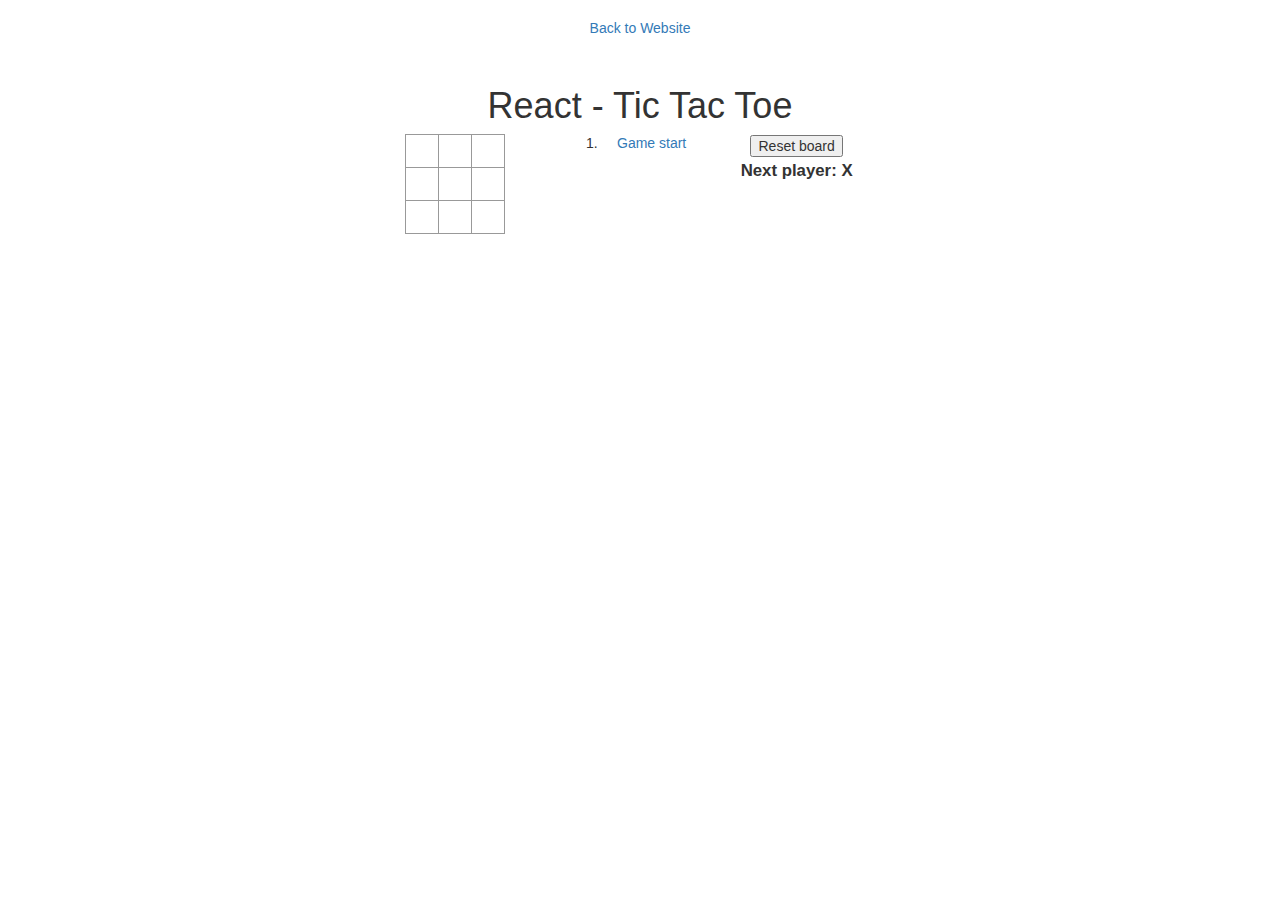
<file: ReactProjects/TicTacToe/index.html>
﻿<!DOCTYPE html><html lang="en">
<head>
    <meta charset="utf-8">
    <meta name="viewport" content="width=device-width,initial-scale=1">
    <link rel="shortcut icon" href="/favicon.ico">
    <link rel="stylesheet" href="https://maxcdn.bootstrapcdn.com/bootstrap/3.3.7/css/bootstrap.min.css" integrity="sha384-BVYiiSIFeK1dGmJRAkycuHAHRg32OmUcww7on3RYdg4Va+PmSTsz/K68vbdEjh4u" crossorigin="anonymous">
    <title>React App</title>
    <link href="/ReactProjects/TicTacToe/static/css/main.354da904.css" rel="stylesheet">
</head>
<body>
    <div align="center">
        <a href="/">Back to Website</a>
    </div>
    <div id="root"></div>
<script type="text/javascript" src="/ReactProjects/TicTacToe/static/js/main.bd902190.js"></script>
</body>
</html>
</file>
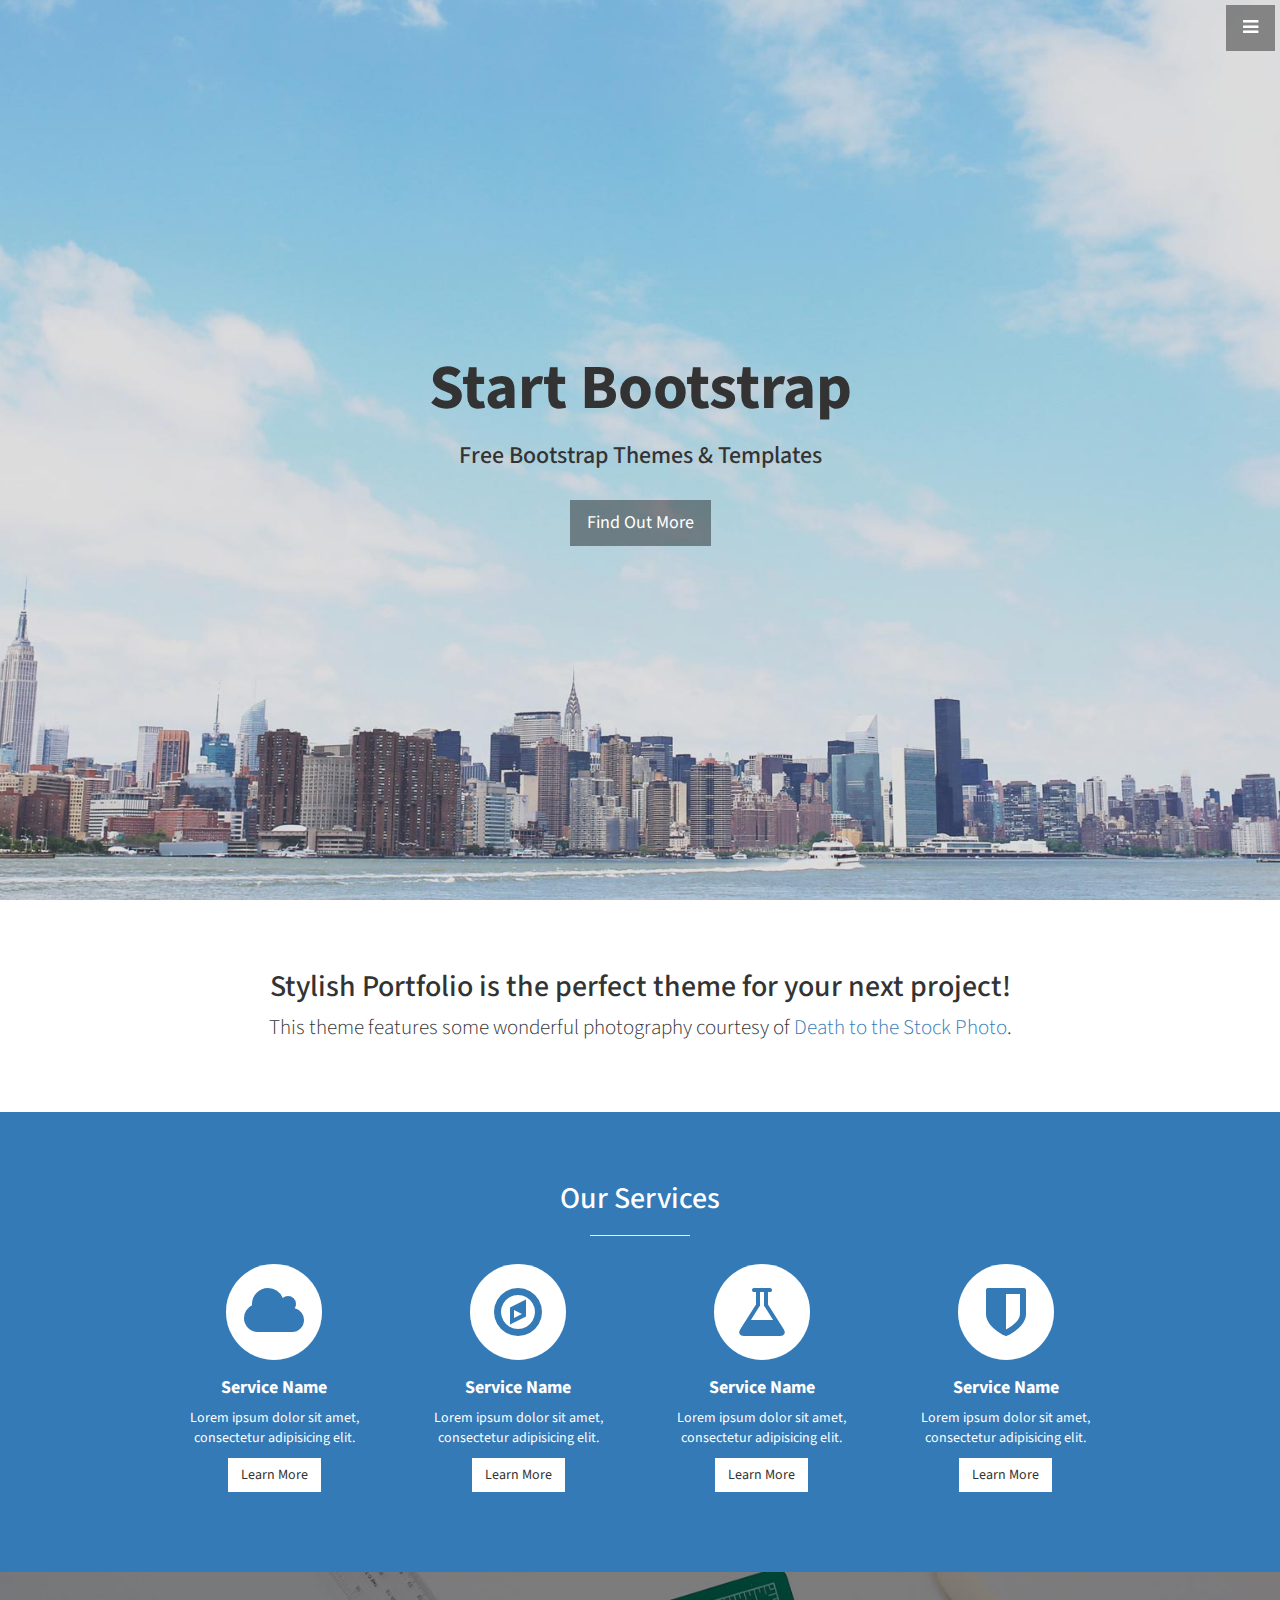
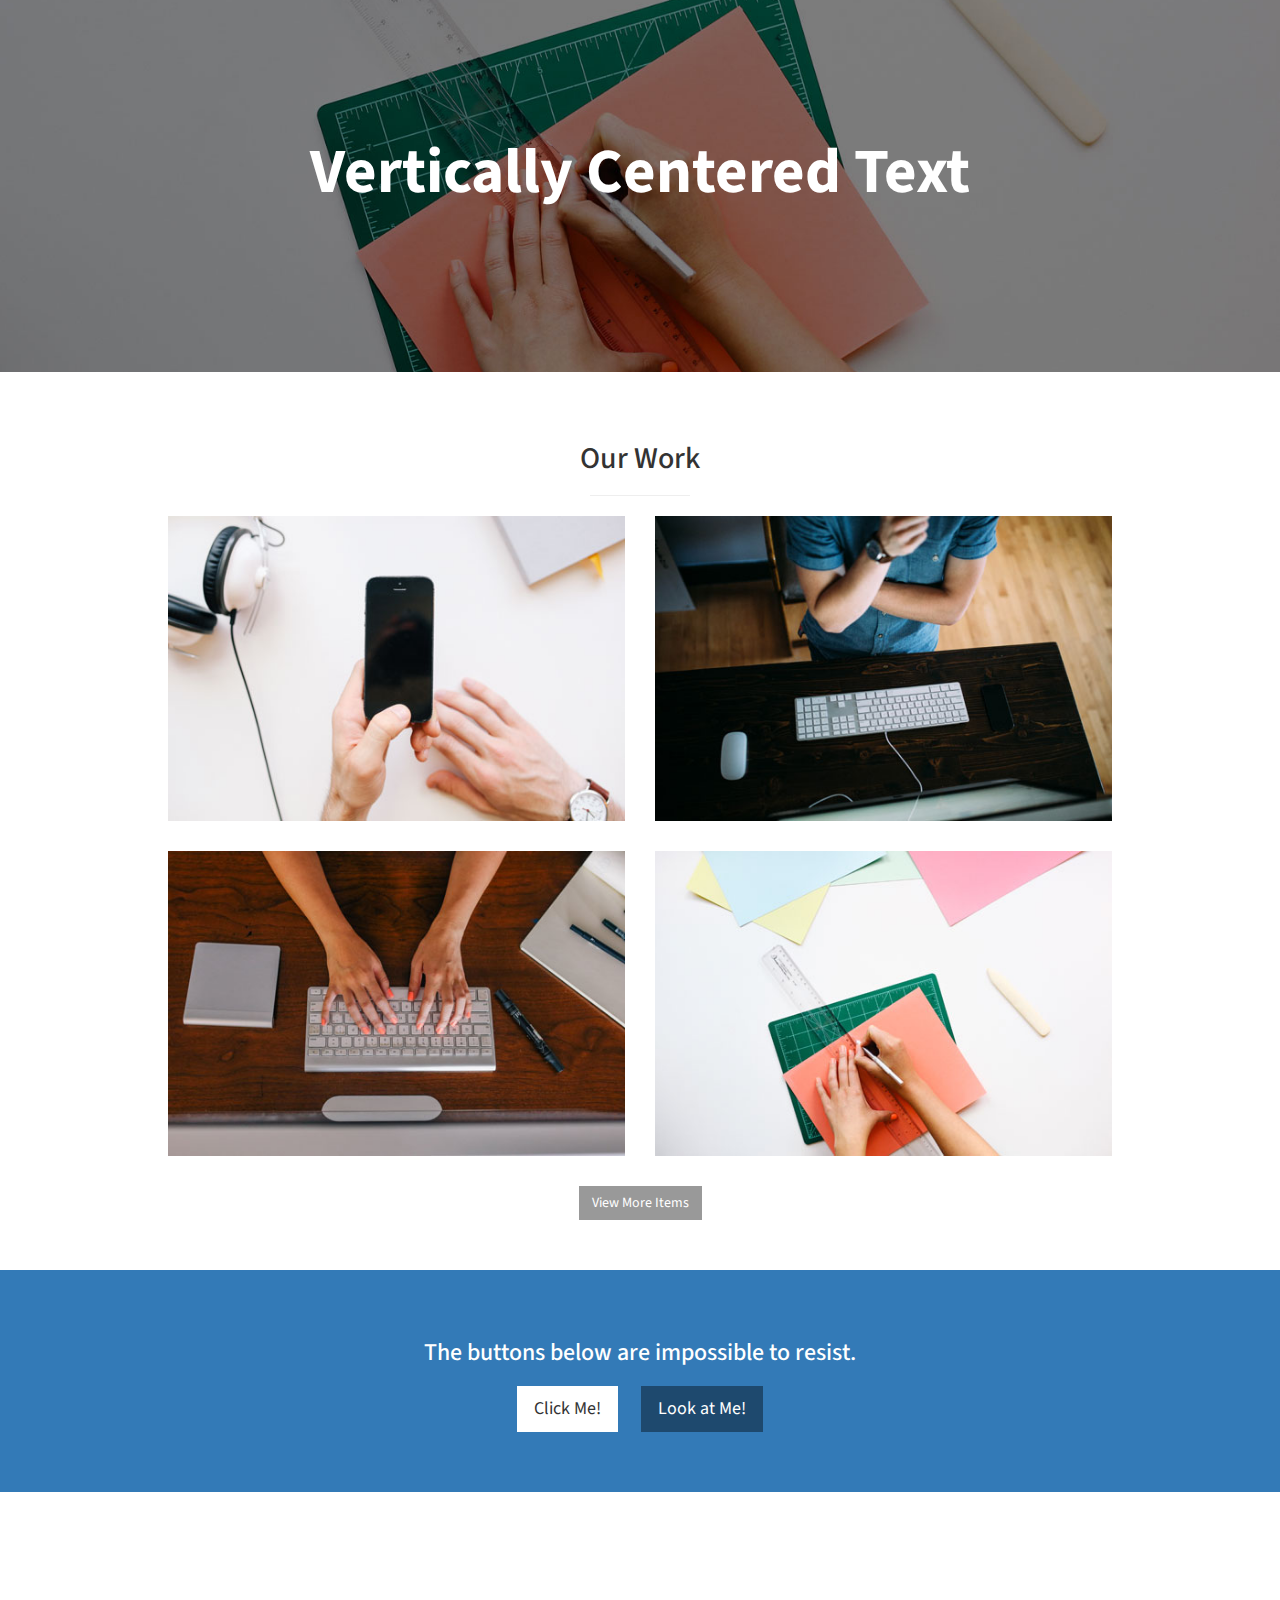
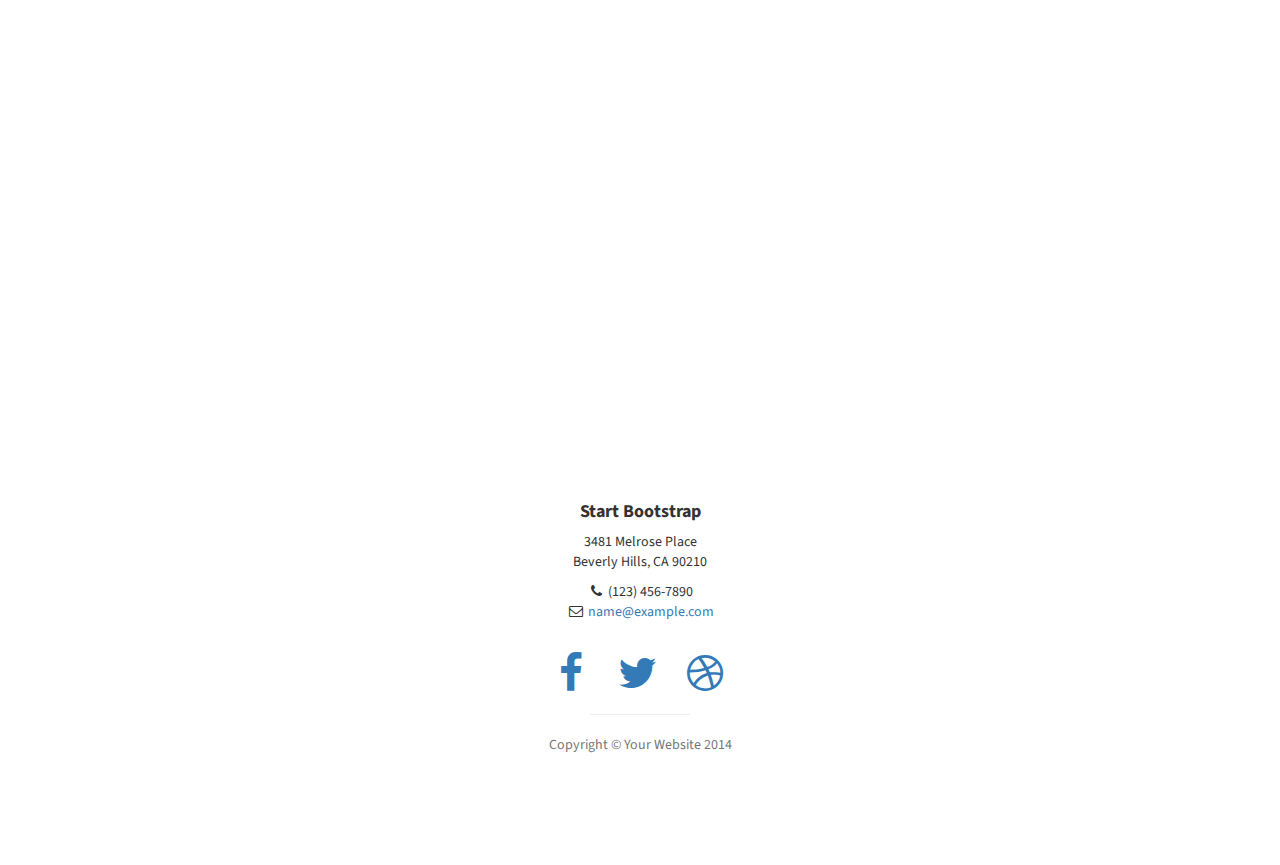
<file: Template/startbootstrap-stylish-portfolio-gh-pages/index.html>
﻿<!DOCTYPE html>
<html lang="en">

<head>

    <meta charset="utf-8">
    <meta http-equiv="X-UA-Compatible" content="IE=edge">
    <meta name="viewport" content="width=device-width, initial-scale=1">
    <meta name="description" content="">
    <meta name="author" content="">

    <title>Stylish Portfolio - Start Bootstrap Theme</title>

    <!-- Bootstrap Core CSS -->
    <link href="css/bootstrap.min.css" rel="stylesheet">

    <!-- Custom CSS -->
    <link href="css/stylish-portfolio.css" rel="stylesheet">

    <!-- Custom Fonts -->
    <link href="font-awesome/css/font-awesome.min.css" rel="stylesheet" type="text/css">
    <link href="https://fonts.googleapis.com/css?family=Source+Sans+Pro:300,400,700,300italic,400italic,700italic" rel="stylesheet" type="text/css">

    <!-- HTML5 Shim and Respond.js IE8 support of HTML5 elements and media queries -->
    <!-- WARNING: Respond.js doesn't work if you view the page via file:// -->
    <!--[if lt IE 9]>
        <script src="https://oss.maxcdn.com/libs/html5shiv/3.7.0/html5shiv.js"></script>
        <script src="https://oss.maxcdn.com/libs/respond.js/1.4.2/respond.min.js"></script>
    <![endif]-->

</head>

<body>

    <!-- Navigation -->
    <a id="menu-toggle" href="#" class="btn btn-dark btn-lg toggle"><i class="fa fa-bars"></i></a>
    <nav id="sidebar-wrapper">
        <ul class="sidebar-nav">
            <a id="menu-close" href="#" class="btn btn-light btn-lg pull-right toggle"><i class="fa fa-times"></i></a>
            <li class="sidebar-brand">
                <a href="#top" onclick=$("#menu-close").click();>Start Bootstrap</a>
            </li>
            <li>
                <a href="#top" onclick=$("#menu-close").click();>Home</a>
            </li>
            <li>
                <a href="#about" onclick=$("#menu-close").click();>About</a>
            </li>
            <li>
                <a href="#services" onclick=$("#menu-close").click();>Services</a>
            </li>
            <li>
                <a href="#portfolio" onclick=$("#menu-close").click();>Portfolio</a>
            </li>
            <li>
                <a href="#contact" onclick=$("#menu-close").click();>Contact</a>
            </li>
        </ul>
    </nav>

    <!-- Header -->
    <header id="top" class="header">
        <div class="text-vertical-center">
            <h1>Start Bootstrap</h1>
            <h3>Free Bootstrap Themes &amp; Templates</h3>
            <br>
            <a href="#about" class="btn btn-dark btn-lg">Find Out More</a>
        </div>
    </header>

    <!-- About -->
    <section id="about" class="about">
        <div class="container">
            <div class="row">
                <div class="col-lg-12 text-center">
                    <h2>Stylish Portfolio is the perfect theme for your next project!</h2>
                    <p class="lead">This theme features some wonderful photography courtesy of <a target="_blank" href="http://join.deathtothestockphoto.com/">Death to the Stock Photo</a>.</p>
                </div>
            </div>
            <!-- /.row -->
        </div>
        <!-- /.container -->
    </section>

    <!-- Services -->
    <!-- The circle icons use Font Awesome's stacked icon classes. For more information, visit http://fontawesome.io/examples/ -->
    <section id="services" class="services bg-primary">
        <div class="container">
            <div class="row text-center">
                <div class="col-lg-10 col-lg-offset-1">
                    <h2>Our Services</h2>
                    <hr class="small">
                    <div class="row">
                        <div class="col-md-3 col-sm-6">
                            <div class="service-item">
                                <span class="fa-stack fa-4x">
                                <i class="fa fa-circle fa-stack-2x"></i>
                                <i class="fa fa-cloud fa-stack-1x text-primary"></i>
                            </span>
                                <h4>
                                    <strong>Service Name</strong>
                                </h4>
                                <p>Lorem ipsum dolor sit amet, consectetur adipisicing elit.</p>
                                <a href="#" class="btn btn-light">Learn More</a>
                            </div>
                        </div>
                        <div class="col-md-3 col-sm-6">
                            <div class="service-item">
                                <span class="fa-stack fa-4x">
                                <i class="fa fa-circle fa-stack-2x"></i>
                                <i class="fa fa-compass fa-stack-1x text-primary"></i>
                            </span>
                                <h4>
                                    <strong>Service Name</strong>
                                </h4>
                                <p>Lorem ipsum dolor sit amet, consectetur adipisicing elit.</p>
                                <a href="#" class="btn btn-light">Learn More</a>
                            </div>
                        </div>
                        <div class="col-md-3 col-sm-6">
                            <div class="service-item">
                                <span class="fa-stack fa-4x">
                                <i class="fa fa-circle fa-stack-2x"></i>
                                <i class="fa fa-flask fa-stack-1x text-primary"></i>
                            </span>
                                <h4>
                                    <strong>Service Name</strong>
                                </h4>
                                <p>Lorem ipsum dolor sit amet, consectetur adipisicing elit.</p>
                                <a href="#" class="btn btn-light">Learn More</a>
                            </div>
                        </div>
                        <div class="col-md-3 col-sm-6">
                            <div class="service-item">
                                <span class="fa-stack fa-4x">
                                <i class="fa fa-circle fa-stack-2x"></i>
                                <i class="fa fa-shield fa-stack-1x text-primary"></i>
                            </span>
                                <h4>
                                    <strong>Service Name</strong>
                                </h4>
                                <p>Lorem ipsum dolor sit amet, consectetur adipisicing elit.</p>
                                <a href="#" class="btn btn-light">Learn More</a>
                            </div>
                        </div>
                    </div>
                    <!-- /.row (nested) -->
                </div>
                <!-- /.col-lg-10 -->
            </div>
            <!-- /.row -->
        </div>
        <!-- /.container -->
    </section>

    <!-- Callout -->
    <aside class="callout">
        <div class="text-vertical-center">
            <h1>Vertically Centered Text</h1>
        </div>
    </aside>

    <!-- Portfolio -->
    <section id="portfolio" class="portfolio">
        <div class="container">
            <div class="row">
                <div class="col-lg-10 col-lg-offset-1 text-center">
                    <h2>Our Work</h2>
                    <hr class="small">
                    <div class="row">
                        <div class="col-md-6">
                            <div class="portfolio-item">
                                <a href="#">
                                    <img class="img-portfolio img-responsive" src="img/portfolio-1.jpg">
                                </a>
                            </div>
                        </div>
                        <div class="col-md-6">
                            <div class="portfolio-item">
                                <a href="#">
                                    <img class="img-portfolio img-responsive" src="img/portfolio-2.jpg">
                                </a>
                            </div>
                        </div>
                        <div class="col-md-6">
                            <div class="portfolio-item">
                                <a href="#">
                                    <img class="img-portfolio img-responsive" src="img/portfolio-3.jpg">
                                </a>
                            </div>
                        </div>
                        <div class="col-md-6">
                            <div class="portfolio-item">
                                <a href="#">
                                    <img class="img-portfolio img-responsive" src="img/portfolio-4.jpg">
                                </a>
                            </div>
                        </div>
                    </div>
                    <!-- /.row (nested) -->
                    <a href="#" class="btn btn-dark">View More Items</a>
                </div>
                <!-- /.col-lg-10 -->
            </div>
            <!-- /.row -->
        </div>
        <!-- /.container -->
    </section>

    <!-- Call to Action -->
    <aside class="call-to-action bg-primary">
        <div class="container">
            <div class="row">
                <div class="col-lg-12 text-center">
                    <h3>The buttons below are impossible to resist.</h3>
                    <a href="#" class="btn btn-lg btn-light">Click Me!</a>
                    <a href="#" class="btn btn-lg btn-dark">Look at Me!</a>
                </div>
            </div>
        </div>
    </aside>

    <!-- Map -->
    <section id="contact" class="map">
        <iframe width="100%" height="100%" frameborder="0" scrolling="no" marginheight="0" marginwidth="0" src="https://maps.google.com/maps?f=q&amp;source=s_q&amp;hl=en&amp;geocode=&amp;q=Twitter,+Inc.,+Market+Street,+San+Francisco,+CA&amp;aq=0&amp;oq=twitter&amp;sll=28.659344,-81.187888&amp;sspn=0.128789,0.264187&amp;ie=UTF8&amp;hq=Twitter,+Inc.,+Market+Street,+San+Francisco,+CA&amp;t=m&amp;z=15&amp;iwloc=A&amp;output=embed"></iframe>
        <br />
        <small>
            <a href="https://maps.google.com/maps?f=q&amp;source=embed&amp;hl=en&amp;geocode=&amp;q=Twitter,+Inc.,+Market+Street,+San+Francisco,+CA&amp;aq=0&amp;oq=twitter&amp;sll=28.659344,-81.187888&amp;sspn=0.128789,0.264187&amp;ie=UTF8&amp;hq=Twitter,+Inc.,+Market+Street,+San+Francisco,+CA&amp;t=m&amp;z=15&amp;iwloc=A"></a>
        </small>
    </section>

    <!-- Footer -->
    <footer>
        <div class="container">
            <div class="row">
                <div class="col-lg-10 col-lg-offset-1 text-center">
                    <h4><strong>Start Bootstrap</strong>
                    </h4>
                    <p>3481 Melrose Place
                        <br>Beverly Hills, CA 90210</p>
                    <ul class="list-unstyled">
                        <li><i class="fa fa-phone fa-fw"></i> (123) 456-7890</li>
                        <li><i class="fa fa-envelope-o fa-fw"></i> <a href="mailto:name@example.com">name@example.com</a>
                        </li>
                    </ul>
                    <br>
                    <ul class="list-inline">
                        <li>
                            <a href="#"><i class="fa fa-facebook fa-fw fa-3x"></i></a>
                        </li>
                        <li>
                            <a href="#"><i class="fa fa-twitter fa-fw fa-3x"></i></a>
                        </li>
                        <li>
                            <a href="#"><i class="fa fa-dribbble fa-fw fa-3x"></i></a>
                        </li>
                    </ul>
                    <hr class="small">
                    <p class="text-muted">Copyright &copy; Your Website 2014</p>
                </div>
            </div>
        </div>
        <a id="to-top" href="#top" class="btn btn-dark btn-lg"><i class="fa fa-chevron-up fa-fw fa-1x"></i></a>
    </footer>

    <!-- jQuery -->
    <script src="js/jquery.js"></script>

    <!-- Bootstrap Core JavaScript -->
    <script src="js/bootstrap.min.js"></script>

    <!-- Custom Theme JavaScript -->
    <script>
    // Closes the sidebar menu
    $("#menu-close").click(function(e) {
        e.preventDefault();
        $("#sidebar-wrapper").toggleClass("active");
    });
    // Opens the sidebar menu
    $("#menu-toggle").click(function(e) {
        e.preventDefault();
        $("#sidebar-wrapper").toggleClass("active");
    });
    // Scrolls to the selected menu item on the page
    $(function() {
        $('a[href*=#]:not([href=#],[data-toggle],[data-target],[data-slide])').click(function() {
            if (location.pathname.replace(/^\//, '') == this.pathname.replace(/^\//, '') || location.hostname == this.hostname) {
                var target = $(this.hash);
                target = target.length ? target : $('[name=' + this.hash.slice(1) + ']');
                if (target.length) {
                    $('html,body').animate({
                        scrollTop: target.offset().top
                    }, 1000);
                    return false;
                }
            }
        });
    });
    //#to-top button appears after scrolling
    var fixed = false;
    $(document).scroll(function() {
        if ($(this).scrollTop() > 250) {
            if (!fixed) {
                fixed = true;
                // $('#to-top').css({position:'fixed', display:'block'});
                $('#to-top').show("slow", function() {
                    $('#to-top').css({
                        position: 'fixed',
                        display: 'block'
                    });
                });
            }
        } else {
            if (fixed) {
                fixed = false;
                $('#to-top').hide("slow", function() {
                    $('#to-top').css({
                        display: 'none'
                    });
                });
            }
        }
    });
    // Disable Google Maps scrolling
    // See http://stackoverflow.com/a/25904582/1607849
    // Disable scroll zooming and bind back the click event
    var onMapMouseleaveHandler = function(event) {
        var that = $(this);
        that.on('click', onMapClickHandler);
        that.off('mouseleave', onMapMouseleaveHandler);
        that.find('iframe').css("pointer-events", "none");
    }
    var onMapClickHandler = function(event) {
            var that = $(this);
            // Disable the click handler until the user leaves the map area
            that.off('click', onMapClickHandler);
            // Enable scrolling zoom
            that.find('iframe').css("pointer-events", "auto");
            // Handle the mouse leave event
            that.on('mouseleave', onMapMouseleaveHandler);
        }
        // Enable map zooming with mouse scroll when the user clicks the map
    $('.map').on('click', onMapClickHandler);
    </script>

</body>

</html>
</file>
<file: ReactProjects/TicTacToe/static/css/main.354da904.css>
body{font:14px Century Gothic,Futura,sans-serif;margin:20px}ol,ul{padding-left:30px}.board-row:after{clear:both;content:"";display:table}.status{font-weight:bolder;font-size:1.2em;margin-top:3%}.square{background:#fff;border:1px solid #999;float:left;font-size:24px;font-weight:700;line-height:34px;height:34px;margin-right:-1px;margin-top:-1px;padding:0;text-align:center;width:34px}.square:focus{outline:none}.kbd-navigation .square:focus{background:#ddd}.game{max-width:500px;width:100%;text-align:center;position:relative;margin:4% auto auto}.game-info{margin-left:20px}.clear{clear:both}@media (max-width:430px){.col-xsl-12{width:100%}}
/*# sourceMappingURL=main.354da904.css.map*/
</file>
<file: Template/startbootstrap-stylish-portfolio-gh-pages/css/stylish-portfolio.css>
/*!
 * Start Bootstrap - Stylish Portfolio (http://startbootstrap.com/)
 * Copyright 2013-2016 Start Bootstrap
 * Licensed under MIT (https://github.com/BlackrockDigital/startbootstrap/blob/gh-pages/LICENSE)
 */

/* Global Styles */

html,
body {
    width: 100%;
    height: 100%;
}

body {
    font-family: "Source Sans Pro","Helvetica Neue",Helvetica,Arial,sans-serif;
}

.text-vertical-center {
    display: table-cell;
    text-align: center;
    vertical-align: middle;
}

.text-vertical-center h1 {
    margin: 0;
    padding: 0;
    font-size: 4.5em;
    font-weight: 700;
}

/* Custom Button Styles */

.btn-dark {
    border-radius: 0;
    color: #fff;
    background-color: rgba(0,0,0,0.4);
}

.btn-dark:hover,
.btn-dark:focus,
.btn-dark:active {
    color: #fff;
    background-color: rgba(0,0,0,0.7);
}

.btn-light {
    border-radius: 0;
    color: #333;
    background-color: rgb(255,255,255);
}

.btn-light:hover,
.btn-light:focus,
.btn-light:active {
    color: #333;
    background-color: rgba(255,255,255,0.8);
}

/* Custom Horizontal Rule */

hr.small {
    max-width: 100px;
}

/* Side Menu */

#sidebar-wrapper {
    z-index: 1000;
    position: fixed;
    right: 0;
    width: 250px;
    height: 100%;
    transform: translateX(250px);
    overflow-y: auto;
    background: #222;
    -webkit-transition: all 0.4s ease 0s;
    -moz-transition: all 0.4s ease 0s;
    -ms-transition: all 0.4s ease 0s;
    -o-transition: all 0.4s ease 0s;
    transition: all 0.4s ease 0s;
}

.sidebar-nav {
    position: absolute;
    top: 0;
    width: 250px;
    margin: 0;
    padding: 0;
    list-style: none;
}

.sidebar-nav li {
    text-indent: 20px;
    line-height: 40px;
}

.sidebar-nav li a {
    display: block;
    text-decoration: none;
    color: #999;
}

.sidebar-nav li a:hover {
    text-decoration: none;
    color: #fff;
    background: rgba(255,255,255,0.2);
}

.sidebar-nav li a:active,
.sidebar-nav li a:focus {
    text-decoration: none;
}

.sidebar-nav > .sidebar-brand {
    height: 55px;
    font-size: 18px;
    line-height: 55px;
}

.sidebar-nav > .sidebar-brand a {
    color: #999;
}

.sidebar-nav > .sidebar-brand a:hover {
    color: #fff;
    background: none;
}

#menu-toggle {
    z-index: 1;
    position: fixed;
    top: 0;
    right: 0;
}

#sidebar-wrapper.active {
    right: 250px;
    width: 250px;
    -webkit-transition: all 0.4s ease 0s;
    -moz-transition: all 0.4s ease 0s;
    -ms-transition: all 0.4s ease 0s;
    -o-transition: all 0.4s ease 0s;
    transition: all 0.4s ease 0s;
}

.toggle {
    margin: 5px 5px 0 0;
}

/* Header */

.header {
    display: table;
    position: relative;
    width: 100%;
    height: 100%;
    background: url(../img/bg.jpg) no-repeat center center scroll;
    -webkit-background-size: cover;
    -moz-background-size: cover;
    background-size: cover;
    -o-background-size: cover;
}

/* About */

.about {
    padding: 50px 0;
}

/* Services */

.services {
    padding: 50px 0;
}

.service-item {
    margin-bottom: 30px;
}

/* Callout */

.callout {
    display: table;
    width: 100%;
    height: 400px;
    color: #fff;
    background: url(../img/callout.jpg) no-repeat center center scroll;
    -webkit-background-size: cover;
    -moz-background-size: cover;
    background-size: cover;
    -o-background-size: cover;
}

/* Portfolio */

.portfolio {
    padding: 50px 0;
}

.portfolio-item {
    margin-bottom: 30px;
}

.img-portfolio {
    margin: 0 auto;
}

.img-portfolio:hover {
    opacity: 0.8;
}

/* Call to Action */

.call-to-action {
    padding: 50px 0;
}

.call-to-action .btn {
    margin: 10px;
}

/* Map */

.map {
    height: 500px;
}

@media(max-width:768px) {
    .map {
        height: 75%;
    }
}

.map iframe {
    pointer-events: none;
}

/* Footer */

footer {
    padding: 100px 0;
}

#to-top {
  display: none;
  position: fixed;
  bottom: 5px;
  right: 5px;
}
</file>
